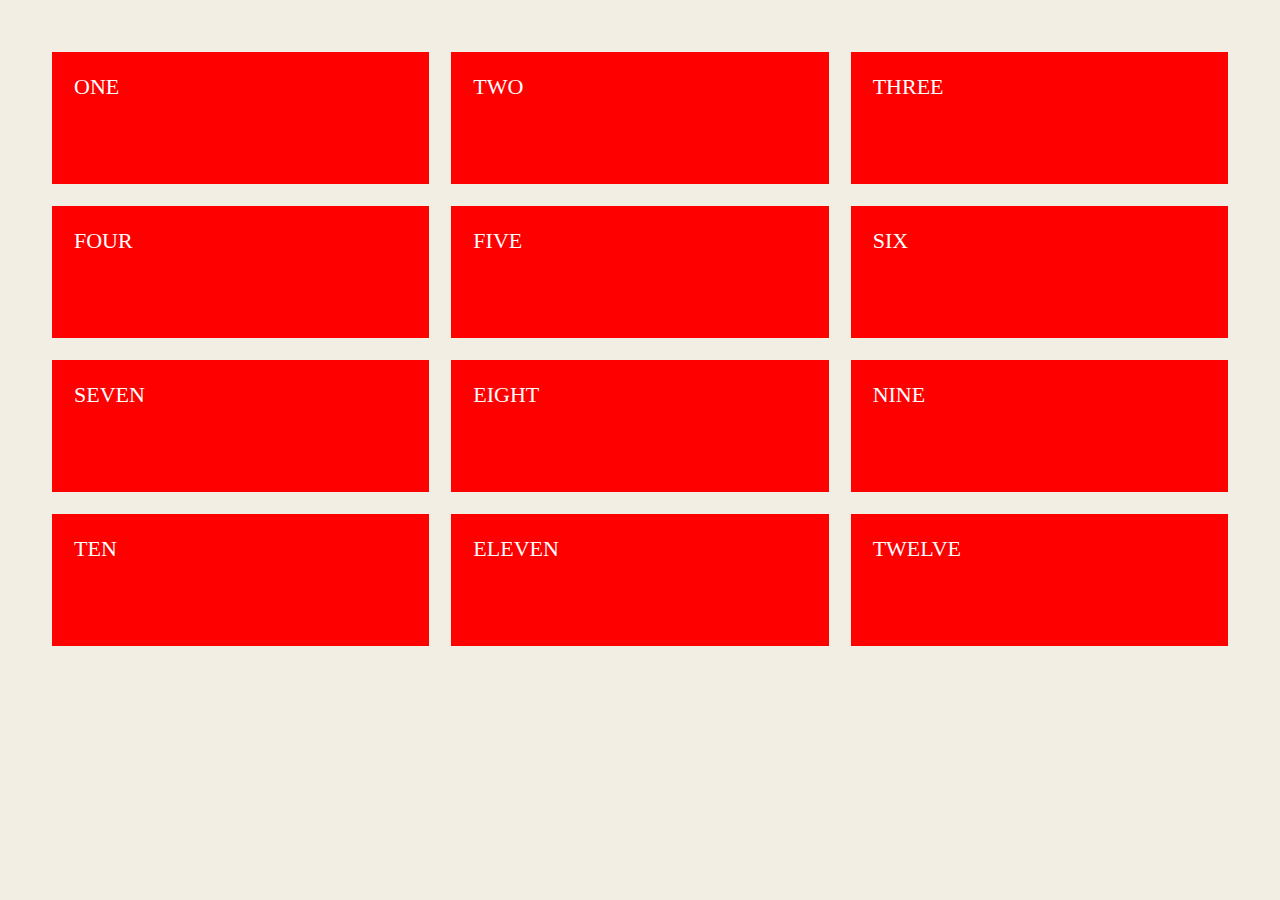
<file: CSS Responsive Grid Layout/index.html>
<!DOCTYPE html>
<html lang="en">
<head>
    <meta charset="UTF-8">
    <meta http-equiv="X-UA-Compatible" content="IE=edge">
    <meta name="viewport" content="width=device-width, initial-scale=1.0">
    <title>CSS Responsive Grid Layout</title>
    <link rel="stylesheet" href="style.css" />
</head>
<body>
    <div class="cards">
        <div class="card">ONE</div>
        <div class="card">TWO</div>
        <div class="card">THREE</div>
        <div class="card">FOUR</div>
        <div class="card">FIVE</div>
        <div class="card">SIX</div>
        <div class="card">SEVEN</div>
        <div class="card">EIGHT</div>
        <div class="card">NINE</div>
        <div class="card">TEN</div>
        <div class="card">ELEVEN</div>
        <div class="card">TWELVE</div>
    </div>
</body>
</html>
</file>
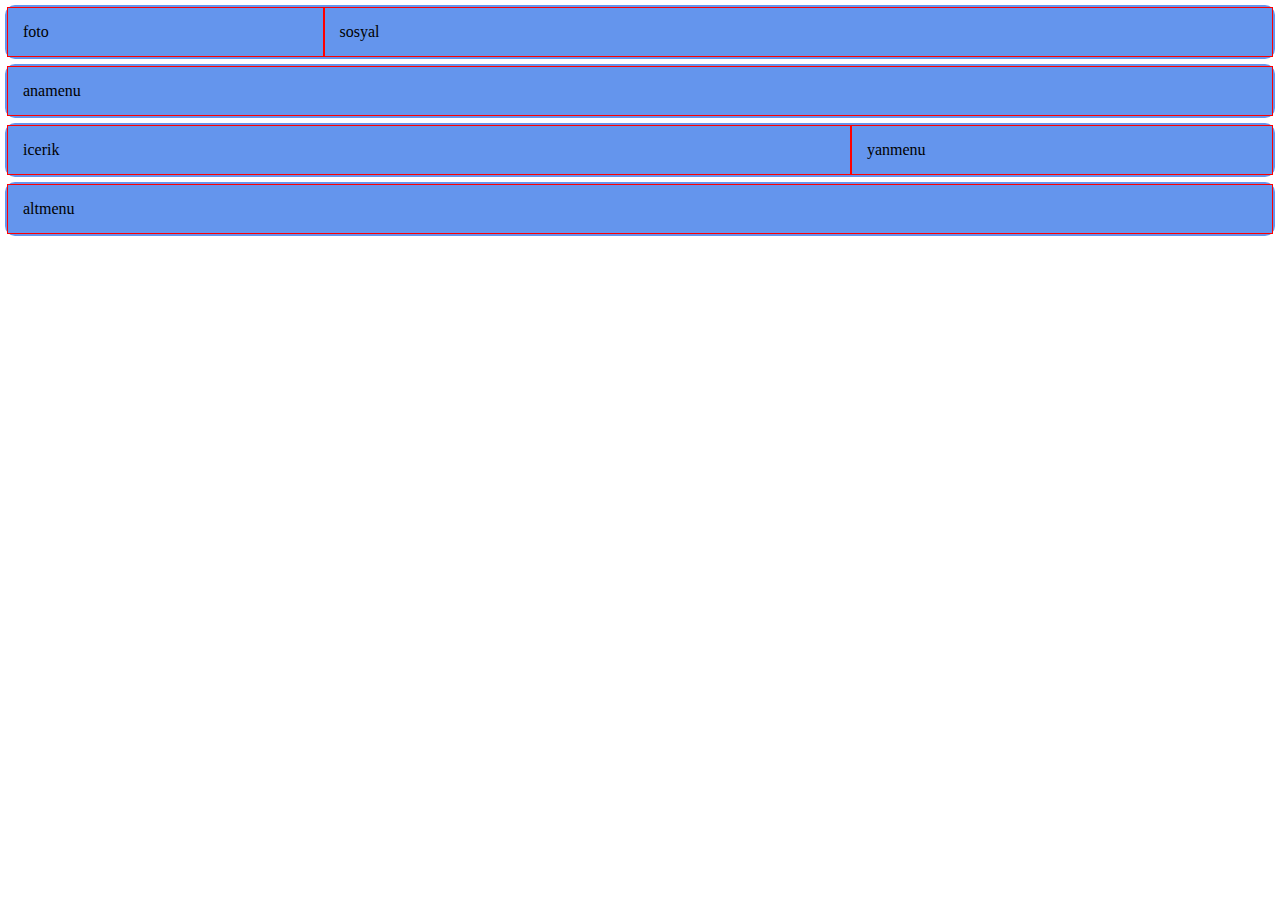
<file: profil.html>
<!DOCTYPE html>
<html lang="tr">
    <head>
            <meta charset="utf-8">
            <title>Onur Yaşar Kişisel Web Sitesi</title>
            <meta name="description" content="Onur Yaşar Kişisel Web Sitesi">
            <meta name="keywords" content="onur,yaşar,kişisel,web,sitesi">
            <meta name="viewport" content="width=device-width, initial-scale=1.0">
            <link rel="stylesheet" href="profil.css">
    </head>
    <body>
        <header id="ust" class="row">
            <div id="foto" class="col-3">
                foto
            </div>
            <div id="sosyal" class="col-9">
                sosyal
            </div>
        </header>
        
        <nav id="menu" class="row">
            <div id="anamenu" class="col-12">
                anamenu
            </div>
        </nav>

        <div id="orta" class="row">
            <section id="icerik" class="col-8">
                icerik
            </section>
            <aside id="yanmenu" class="col-4">
                yanmenu
            </aside>
        </div>

        <footer id="alt" class="row">
            <div id="altmenu" class="col-12">
                altmenu
            </div>
        </footer>
    </body>
</html>
</file>
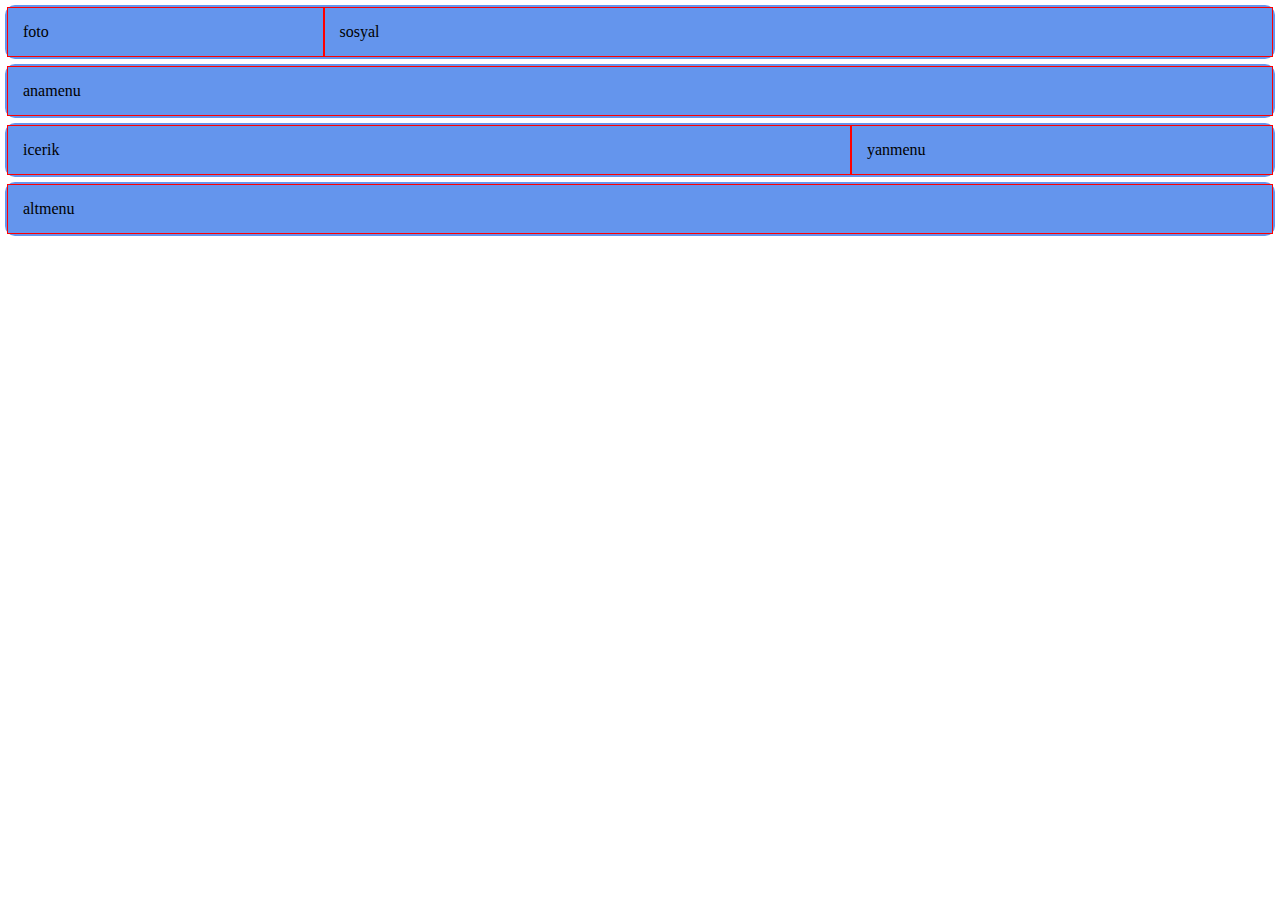
<file: Responsive-HTML/profil.html>
<!DOCTYPE html>
<html lang="tr">
    <head>
            <meta charset="utf-8">
            <title>Onur Yaşar Kişisel Web Sitesi</title>
            <meta name="description" content="Onur Yaşar Kişisel Web Sitesi">
            <meta name="keywords" content="onur,yaşar,kişisel,web,sitesi">
            <meta name="viewport" content="width=device-width, initial-scale=1.0">
            <link rel="stylesheet" href="profil.css">
    </head>
    <body>
        <header id="ust" class="row">
            <div id="foto" class="col-3">
                foto
            </div>
            <div id="sosyal" class="col-9">
                sosyal
            </div>
        </header>
        
        <nav id="menu" class="row">
            <div id="anamenu" class="col-12">
                anamenu
            </div>
        </nav>

        <div id="orta" class="row">
            <section id="icerik" class="col-8">
                icerik
            </section>
            <aside id="yanmenu" class="col-4">
                yanmenu
            </aside>
        </div>

        <footer id="alt" class="row">
            <div id="altmenu" class="col-12">
                altmenu
            </div>
        </footer>
    </body>
</html>
</file>
<file: CSS Responsive Grid Layout/style.css>
html{
    font-size: 22px;
    background: #f2eee3;
}
body{
    padding: 2rem;
}
.card{
    background-color: red;
    color: white;
    padding: 1rem;
    height: 4rem;
}
.cards{
    max-width: 1200px;
    margin: 0 auto;
    display: grid;
    grid-gap: 1rem;
}
@media(min-width:600px){
 .cards{
    grid-template-columns: repeat(2,1fr);
 }
}
@media(min-width:900px){
    .cards{
       grid-template-columns: repeat(3,1fr);
    }
   }
</file>
<file: profil.css>
/* Kutular Sabit Genişlikte */
*{
    padding: 0px;
    margin: 0px;
    box-sizing:border-box;
}

/* Kutuların Genişlikleri */

.col-1 {width: 8.33%;}
.col-2 {width: 16.66%;}
.col-3 {width: 25%;}
.col-4 {width: 33.33%;}
.col-5 {width: 41.66%;}
.col-6 {width: 50%;}
.col-7 {width: 58.33%;}
.col-8 {width: 66.66%;}
.col-9 {width: 75%;}
.col-10 {width: 83.33%;}
.col-11 {width: 91.66%;}
.col-12 {width: 100%;}

/* satırlar */

.row{
    border: cornflowerblue solid 2px;
    background-color: cornflowerblue;
    margin: 5px;
    border-radius: 10px;
}

/* satırlar yan yana gelmesin */
.row::after {
content: "";
clear: both;
display: table;
}

/* Responsive(Tepkisel) Resim */

img{
    width: 100%;
    height: auto;
}
/* "col-" yasla */
[class*="col-"] {
float: left;
padding: 15px;
border: 1px solid red;
}

/* 768px den daha küçük ekranlar için */

@media only screen and (max-width: 768px) {
/* For mobile phones: */
[class*="col-"] {
    width: 100%;
}
}
</file>
<file: Responsive-HTML/profil.css>
/* Kutular Sabit Genişlikte */
*{
    padding: 0px;
    margin: 0px;
    box-sizing:border-box;
}

/* Kutuların Genişlikleri */

.col-1 {width: 8.33%;}
.col-2 {width: 16.66%;}
.col-3 {width: 25%;}
.col-4 {width: 33.33%;}
.col-5 {width: 41.66%;}
.col-6 {width: 50%;}
.col-7 {width: 58.33%;}
.col-8 {width: 66.66%;}
.col-9 {width: 75%;}
.col-10 {width: 83.33%;}
.col-11 {width: 91.66%;}
.col-12 {width: 100%;}

/* satırlar */

.row{
    border: cornflowerblue solid 2px;
    background-color: cornflowerblue;
    margin: 5px;
    border-radius: 10px;
}

/* satırlar yan yana gelmesin */
.row::after {
content: "";
clear: both;
display: table;
}

/* Responsive(Tepkisel) Resim */

img{
    width: 100%;
    height: auto;
}
/* "col-" yasla */
[class*="col-"] {
float: left;
padding: 15px;
border: 1px solid red;
}

/* 768px den daha küçük ekranlar için */

@media only screen and (max-width: 768px) {
/* For mobile phones: */
[class*="col-"] {
    width: 100%;
}
}
</file>
